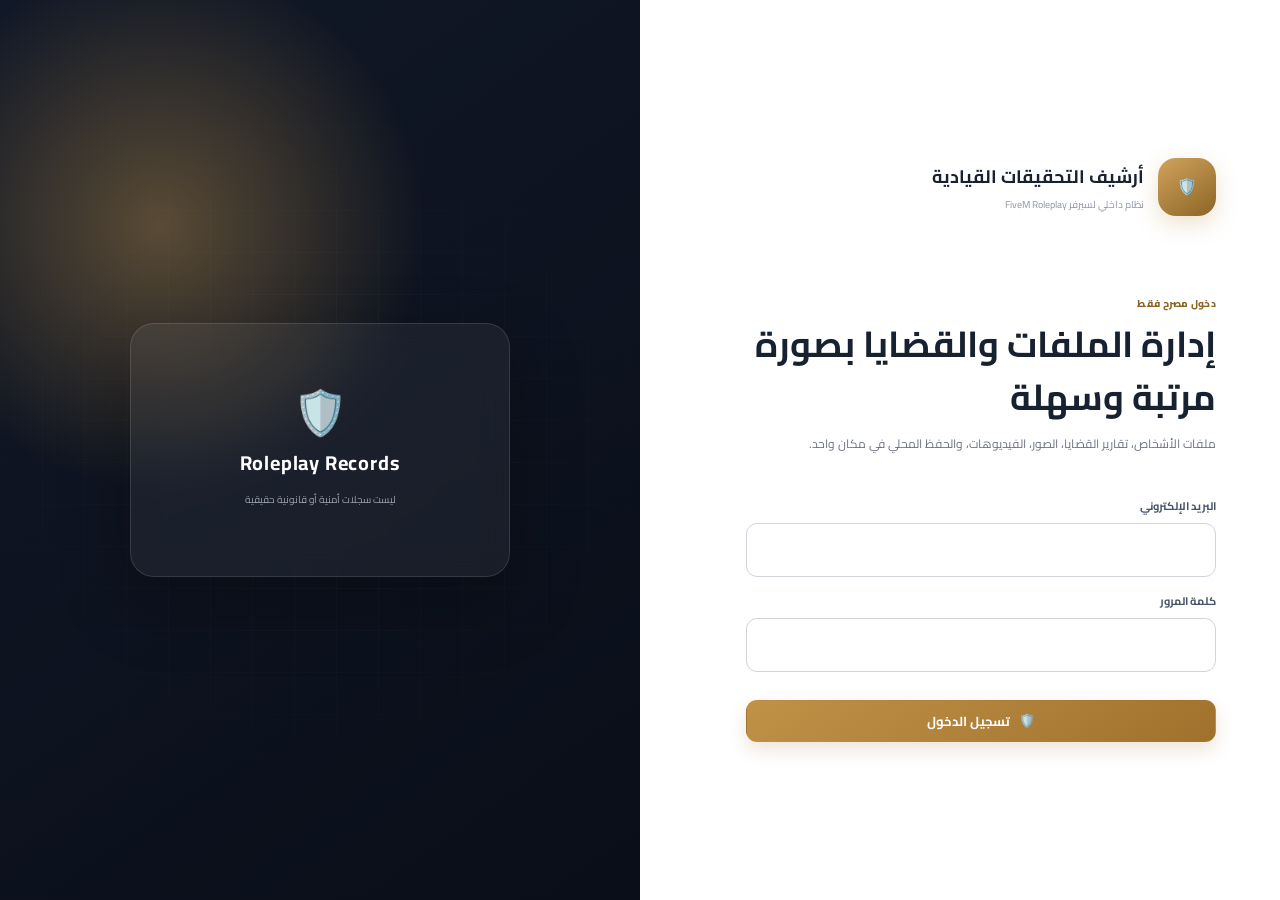
<file: index.html>
<!doctype html>
<html lang="ar" dir="rtl">
<head>
  <meta charset="UTF-8" />
  <meta name="viewport" content="width=device-width, initial-scale=1.0" />
  <meta http-equiv="Cache-Control" content="no-cache, no-store, must-revalidate" />
  <meta http-equiv="Pragma" content="no-cache" />
  <meta http-equiv="Expires" content="0" />
  <meta name="theme-color" content="#111827" />
  <meta name="description" content="أرشيف تقارير التحقيق والملفات القيادية لسيرفر FiveM Roleplay" />
  <title>أرشيف التحقيقات القيادية</title>
  <link rel="preconnect" href="https://fonts.googleapis.com">
  <link rel="preconnect" href="https://fonts.gstatic.com" crossorigin>
  <link href="https://fonts.googleapis.com/css2?family=Cairo:wght@400;500;600;700;800&display=swap" rel="stylesheet">
</head>
<body>
  <div id="app"><div class="loading-state"><span class="spinner"></span><span>جارٍ تشغيل النظام...</span></div></div>
  <script src="config.js?v=20260806-4"></script>
  <script src="webparts/style-v2-01.js?v=20260806-4"></script>
  <script src="webparts/style-v2-02.js?v=20260806-4"></script>
  <script src="webparts/style-v2-03.js?v=20260806-4"></script>
  <script src="webparts/app-v2-01.js?v=20260806-4"></script>
  <script src="webparts/app-v2-02.js?v=20260806-4"></script>
  <script src="webparts/app-v2-03.js?v=20260806-4"></script>
  <script src="webparts/app-v2-04.js?v=20260806-4"></script>
  <script src="webparts/app-v2-05.js?v=20260806-4"></script>
  <script src="webparts/app-v2-06.js?v=20260806-4"></script>
  <script src="webparts/loader.js?v=20260806-4"></script>
  <script src="share-admin.js?v=20260806-4"></script>
</body>
</html>
</file>
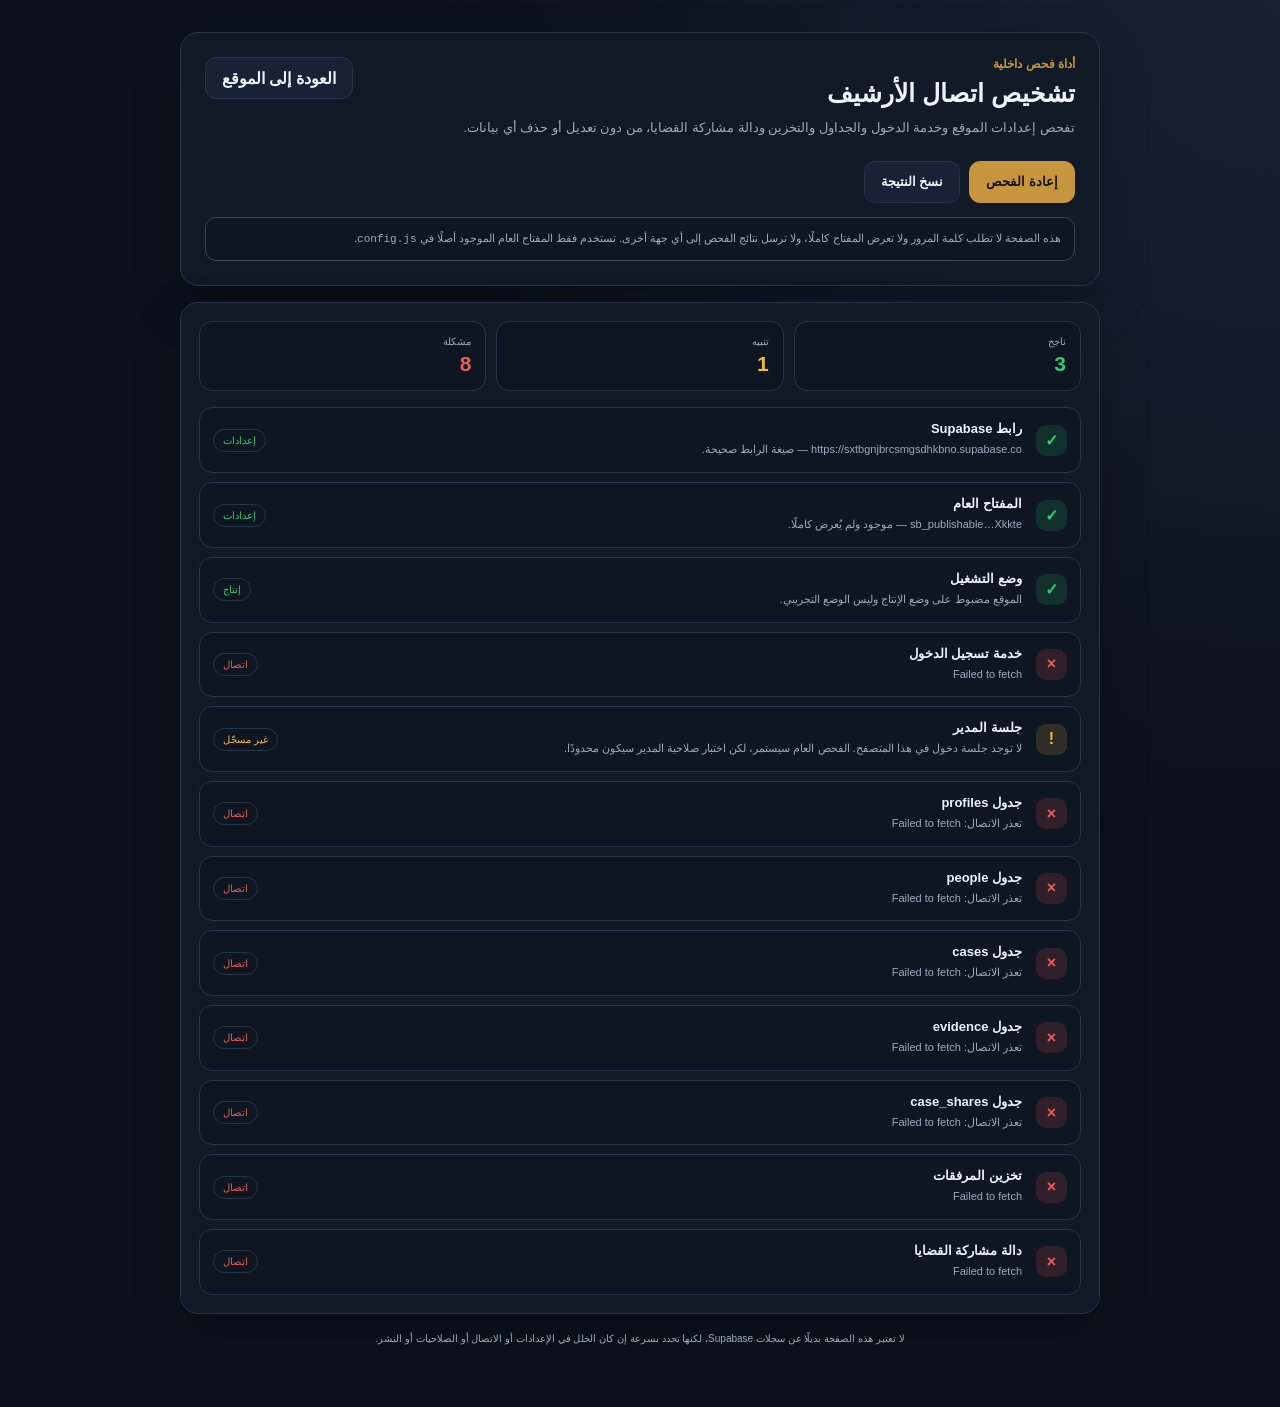
<file: diagnostics.html>
<!doctype html>
<html lang="ar" dir="rtl">
<head>
  <meta charset="utf-8">
  <meta name="viewport" content="width=device-width, initial-scale=1">
  <meta name="robots" content="noindex,nofollow">
  <title>تشخيص الأرشيف القيادي</title>
  <style>
    :root{color-scheme:dark;--bg:#0b111b;--card:#121a27;--line:#283449;--text:#eef3fa;--muted:#9ba9bc;--ok:#2ecc71;--warn:#f5b942;--bad:#ef5b5b;--gold:#c7953d}
    *{box-sizing:border-box}body{margin:0;background:radial-gradient(circle at top right,#182235 0,#0b111b 45%);color:var(--text);font-family:Tahoma,Arial,sans-serif;min-height:100vh}
    main{width:min(920px,calc(100% - 28px));margin:32px auto 60px}.head,.panel{background:rgba(18,26,39,.94);border:1px solid var(--line);border-radius:18px;box-shadow:0 20px 50px rgba(0,0,0,.22)}
    .head{padding:24px}.head-top{display:flex;align-items:flex-start;justify-content:space-between;gap:16px}.eyebrow{color:var(--gold);font-size:12px;font-weight:700}.head h1{font-size:25px;margin:8px 0}.head p{margin:0;color:var(--muted);font-size:13px;line-height:1.9}.actions{display:flex;gap:9px;flex-wrap:wrap;margin-top:20px}
    button,a.btn{border:1px solid var(--line);background:#172236;color:var(--text);min-height:42px;padding:0 16px;border-radius:11px;font-weight:700;cursor:pointer;text-decoration:none;display:inline-flex;align-items:center;justify-content:center}button.primary{background:var(--gold);color:#17120a;border-color:var(--gold)}button:disabled{opacity:.55;cursor:wait}
    .privacy{margin-top:14px;padding:11px 13px;border:1px solid #3b4657;border-radius:11px;color:var(--muted);font-size:11px;line-height:1.8;background:#0e1622}
    .panel{margin-top:16px;padding:18px}.summary{display:grid;grid-template-columns:repeat(3,1fr);gap:10px;margin-bottom:16px}.metric{padding:14px;border:1px solid var(--line);border-radius:13px;background:#0e1622}.metric span,.metric strong{display:block}.metric span{font-size:10px;color:var(--muted)}.metric strong{font-size:21px;margin-top:5px}.metric.ok strong{color:var(--ok)}.metric.warn strong{color:var(--warn)}.metric.bad strong{color:var(--bad)}
    #results{display:grid;gap:9px}.row{display:grid;grid-template-columns:34px 1fr auto;gap:11px;align-items:center;padding:13px;border:1px solid var(--line);border-radius:13px;background:#0e1622}.icon{width:31px;height:31px;border-radius:10px;display:grid;place-items:center;font-weight:900}.row.ok .icon{background:rgba(46,204,113,.15);color:var(--ok)}.row.warn .icon{background:rgba(245,185,66,.15);color:var(--warn)}.row.bad .icon{background:rgba(239,91,91,.15);color:var(--bad)}.row.wait .icon{background:#1b2638;color:var(--muted)}.row h3{font-size:13px;margin:0 0 4px}.row p{font-size:11px;line-height:1.7;color:var(--muted);margin:0;word-break:break-word}.tag{font-size:10px;border:1px solid var(--line);border-radius:999px;padding:5px 9px;white-space:nowrap}.row.ok .tag{color:var(--ok)}.row.warn .tag{color:var(--warn)}.row.bad .tag{color:var(--bad)}
    .foot{font-size:10px;color:var(--muted);text-align:center;margin-top:16px;line-height:1.8}.hidden{display:none}
    @media(max-width:650px){main{margin-top:14px}.head-top{display:block}.summary{grid-template-columns:1fr}.row{grid-template-columns:31px 1fr}.tag{grid-column:2;justify-self:start}.actions>*{width:100%}}
  </style>
</head>
<body>
<main>
  <section class="head">
    <div class="head-top">
      <div>
        <div class="eyebrow">أداة فحص داخلية</div>
        <h1>تشخيص اتصال الأرشيف</h1>
        <p>تفحص إعدادات الموقع وخدمة الدخول والجداول والتخزين ودالة مشاركة القضايا، من دون تعديل أو حذف أي بيانات.</p>
      </div>
      <a class="btn" href="./">العودة إلى الموقع</a>
    </div>
    <div class="actions">
      <button id="run" class="primary">بدء الفحص</button>
      <button id="copy">نسخ النتيجة</button>
    </div>
    <div class="privacy">هذه الصفحة لا تطلب كلمة المرور ولا تعرض المفتاح كاملًا، ولا ترسل نتائج الفحص إلى أي جهة أخرى. تستخدم فقط المفتاح العام الموجود أصلًا في <code>config.js</code>.</div>
  </section>

  <section class="panel">
    <div class="summary">
      <div class="metric ok"><span>ناجح</span><strong id="okCount">0</strong></div>
      <div class="metric warn"><span>تنبيه</span><strong id="warnCount">0</strong></div>
      <div class="metric bad"><span>مشكلة</span><strong id="badCount">0</strong></div>
    </div>
    <div id="results"><div class="row wait"><div class="icon">…</div><div><h3>جاهز للفحص</h3><p>اضغط «بدء الفحص» لعرض النتيجة.</p></div><span class="tag">انتظار</span></div></div>
  </section>
  <div class="foot">لا تعتبر هذه الصفحة بديلًا عن سجلات Supabase، لكنها تحدد بسرعة إن كان الخلل في الإعدادات أو الاتصال أو الصلاحيات أو النشر.</div>
</main>
<script src="config.js?v=diagnostics-1"></script>
<script>
(() => {
  'use strict'
  const runButton = document.getElementById('run')
  const copyButton = document.getElementById('copy')
  const results = document.getElementById('results')
  const counts = { ok: 0, warn: 0, bad: 0 }
  const reportLines = []

  function escapeHtml(value) {
    return String(value ?? '').replace(/[&<>'"]/g, ch => ({'&':'&amp;','<':'&lt;','>':'&gt;',"'":'&#39;','"':'&quot;'}[ch]))
  }

  function reset() {
    counts.ok = counts.warn = counts.bad = 0
    reportLines.length = 0
    results.innerHTML = ''
    updateCounts()
  }

  function updateCounts() {
    document.getElementById('okCount').textContent = counts.ok
    document.getElementById('warnCount').textContent = counts.warn
    document.getElementById('badCount').textContent = counts.bad
  }

  function addResult(type, title, detail, label) {
    counts[type]++
    updateCounts()
    const symbols = { ok: '✓', warn: '!', bad: '×' }
    const row = document.createElement('div')
    row.className = `row ${type}`
    row.innerHTML = `<div class="icon">${symbols[type]}</div><div><h3>${escapeHtml(title)}</h3><p>${escapeHtml(detail)}</p></div><span class="tag">${escapeHtml(label || ({ok:'سليم',warn:'تنبيه',bad:'مشكلة'}[type]))}</span>`
    results.appendChild(row)
    reportLines.push(`[${type.toUpperCase()}] ${title}: ${detail}`)
  }

  async function fetchWithTimeout(url, options = {}, timeout = 12000) {
    const controller = new AbortController()
    const timer = setTimeout(() => controller.abort(), timeout)
    try {
      return await fetch(url, { ...options, signal: controller.signal, cache: 'no-store' })
    } finally {
      clearTimeout(timer)
    }
  }

  async function responseText(response) {
    try { return await response.text() } catch { return '' }
  }

  function projectRef(url) {
    try { return new URL(url).hostname.split('.')[0] } catch { return '' }
  }

  function readStoredSession(ref) {
    const candidates = [`sb-${ref}-auth-token`]
    for (let index = 0; index < localStorage.length; index++) {
      const key = localStorage.key(index)
      if (key && key.startsWith('sb-') && key.includes('auth-token') && !candidates.includes(key)) candidates.push(key)
    }
    for (const key of candidates) {
      try {
        const raw = localStorage.getItem(key)
        if (!raw) continue
        const parsed = JSON.parse(raw)
        const session = parsed?.currentSession || parsed?.session || parsed
        if (session?.access_token) return session
      } catch {}
    }
    return null
  }

  function apiHeaders(key, token, json = false) {
    const headers = { apikey: key, Authorization: `Bearer ${token || key}` }
    if (json) headers['Content-Type'] = 'application/json'
    return headers
  }

  async function checkTable(base, key, token, table) {
    try {
      const response = await fetchWithTimeout(`${base}/rest/v1/${table}?select=*&limit=1`, { headers: apiHeaders(key, token) })
      const body = await responseText(response)
      if (response.ok) {
        addResult('ok', `جدول ${table}`, token ? 'الجدول موجود ويمكن الوصول إليه بالجلسة الحالية.' : 'الجدول موجود؛ عدم ظهور سجلات للزائر أمر طبيعي بسبب الحماية.', `HTTP ${response.status}`)
      } else if ([401,403].includes(response.status)) {
        addResult('warn', `جدول ${table}`, 'الجدول موجود على الأرجح، لكن الوصول إليه يحتاج تسجيل دخول أو صلاحية أعلى.', `HTTP ${response.status}`)
      } else if (response.status === 404 || /PGRST205|schema cache|Could not find/i.test(body)) {
        addResult('bad', `جدول ${table}`, 'الجدول غير موجود أو لم يدخل بعد في ذاكرة مخطط Supabase.', `HTTP ${response.status}`)
      } else {
        addResult('bad', `جدول ${table}`, `استجابة غير متوقعة: ${body.slice(0,180) || 'لا توجد تفاصيل'}`, `HTTP ${response.status}`)
      }
    } catch (error) {
      addResult('bad', `جدول ${table}`, error.name === 'AbortError' ? 'انتهت مهلة الاتصال.' : `تعذر الاتصال: ${error.message}`, 'اتصال')
    }
  }

  async function runDiagnostics() {
    reset()
    runButton.disabled = true
    runButton.textContent = 'جارٍ الفحص…'
    const config = window.APP_CONFIG || {}
    const base = String(config.supabaseUrl || '').replace(/\/$/, '')
    const key = String(config.supabaseAnonKey || '')
    const ref = projectRef(base)

    if (!base || !/^https:\/\/.+\.supabase\.co$/.test(base)) addResult('bad', 'رابط Supabase', 'رابط المشروع مفقود أو غير صالح في config.js.', 'إعدادات')
    else addResult('ok', 'رابط Supabase', `${base} — صيغة الرابط صحيحة.`, 'إعدادات')

    if (!key || !(key.startsWith('sb_publishable_') || key.startsWith('eyJ'))) addResult('bad', 'المفتاح العام', 'المفتاح العام مفقود أو لا يشبه Publishable/Anon Key.', 'إعدادات')
    else addResult('ok', 'المفتاح العام', `${key.slice(0,14)}…${key.slice(-5)} — موجود ولم يُعرض كاملًا.`, 'إعدادات')

    if (config.demoMode === false) addResult('ok', 'وضع التشغيل', 'الموقع مضبوط على وضع الإنتاج وليس الوضع التجريبي.', 'إنتاج')
    else addResult('bad', 'وضع التشغيل', 'demoMode ليس false، لذلك الموقع ما زال تجريبيًا.', 'تجريبي')

    if (!base || !key) {
      runButton.disabled = false
      runButton.textContent = 'إعادة الفحص'
      return
    }

    try {
      const response = await fetchWithTimeout(`${base}/auth/v1/health`, { headers: { apikey: key } })
      response.ok ? addResult('ok', 'خدمة تسجيل الدخول', 'Supabase Auth متاحة وتستجيب.', `HTTP ${response.status}`) : addResult('bad', 'خدمة تسجيل الدخول', `الخدمة ردت بالحالة ${response.status}.`, `HTTP ${response.status}`)
    } catch (error) {
      addResult('bad', 'خدمة تسجيل الدخول', error.name === 'AbortError' ? 'انتهت مهلة الاتصال.' : error.message, 'اتصال')
    }

    const session = readStoredSession(ref)
    let accessToken = ''
    let userId = ''
    if (session?.access_token) {
      try {
        const response = await fetchWithTimeout(`${base}/auth/v1/user`, { headers: apiHeaders(key, session.access_token) })
        const body = await response.json().catch(() => ({}))
        if (response.ok && body.id) {
          accessToken = session.access_token
          userId = body.id
          addResult('ok', 'جلسة المدير', 'توجد جلسة دخول صالحة في هذا المتصفح.', 'مسجّل')
        } else addResult('warn', 'جلسة المدير', 'وجدت جلسة محفوظة لكنها منتهية أو غير صالحة. سجّل الدخول من الصفحة الرئيسية.', `HTTP ${response.status}`)
      } catch (error) {
        addResult('warn', 'جلسة المدير', `تعذر التحقق من الجلسة: ${error.message}`, 'جلسة')
      }
    } else {
      addResult('warn', 'جلسة المدير', 'لا توجد جلسة دخول في هذا المتصفح. الفحص العام سيستمر، لكن اختبار صلاحية المدير سيكون محدودًا.', 'غير مسجّل')
    }

    for (const table of ['profiles','people','cases','evidence','case_shares']) await checkTable(base, key, accessToken, table)

    if (accessToken && userId) {
      try {
        const response = await fetchWithTimeout(`${base}/rest/v1/profiles?id=eq.${encodeURIComponent(userId)}&select=full_name,role`, { headers: apiHeaders(key, accessToken) })
        const data = await response.json().catch(() => [])
        if (response.ok && Array.isArray(data) && data[0]) addResult(data[0].role === 'admin' ? 'ok' : 'warn', 'صلاحية الحساب', `الحساب مرتبط بملف صلاحيات ودوره: ${data[0].role}.`, data[0].role)
        else addResult('bad', 'صلاحية الحساب', 'لم أجد سجل الحساب داخل جدول profiles أو منعته السياسات.', `HTTP ${response.status}`)
      } catch (error) { addResult('bad', 'صلاحية الحساب', error.message, 'اتصال') }
    }

    try {
      const response = await fetchWithTimeout(`${base}/storage/v1/object/list/case-evidence`, {
        method: 'POST', headers: apiHeaders(key, accessToken, true), body: JSON.stringify({ prefix: '', limit: 1, offset: 0 })
      })
      const body = await responseText(response)
      if (response.ok) addResult('ok', 'تخزين المرفقات', 'حاوية case-evidence موجودة وخدمة التخزين تستجيب.', `HTTP ${response.status}`)
      else if ([401,403].includes(response.status)) addResult('warn', 'تخزين المرفقات', 'خدمة التخزين متاحة، لكن الفحص يحتاج جلسة دخول وصلاحية.', `HTTP ${response.status}`)
      else if (response.status === 404 || /Bucket not found/i.test(body)) addResult('bad', 'تخزين المرفقات', 'حاوية case-evidence غير موجودة.', `HTTP ${response.status}`)
      else addResult('bad', 'تخزين المرفقات', body.slice(0,180) || 'استجابة غير معروفة.', `HTTP ${response.status}`)
    } catch (error) { addResult('bad', 'تخزين المرفقات', error.message, 'اتصال') }

    try {
      const functionName = config.caseShareFunctionName || 'case-share'
      const response = await fetchWithTimeout(`${base}/functions/v1/${encodeURIComponent(functionName)}`, {
        method: 'POST', headers: apiHeaders(key, accessToken, true), body: JSON.stringify({ action: 'diagnostic' })
      })
      const body = await responseText(response)
      if (response.status === 404 && !/العملية المطلوبة غير معروفة/.test(body)) addResult('bad', 'دالة مشاركة القضايا', `الدالة ${functionName} غير منشورة أو المسار غير موجود.`, 'غير منشورة')
      else if (response.status === 500 && /إعدادات الخادم غير مكتملة/.test(body)) addResult('bad', 'دالة مشاركة القضايا', 'الدالة منشورة لكن متغيرات الخادم غير مكتملة.', 'إعدادات')
      else if ([200,400,401,403,405].includes(response.status) || /العملية المطلوبة غير معروفة|يجب تسجيل الدخول|ليس لديك صلاحية/.test(body)) addResult('ok', 'دالة مشاركة القضايا', `الدالة ${functionName} منشورة وتستجيب.`, `HTTP ${response.status}`)
      else addResult('warn', 'دالة مشاركة القضايا', `وصلت استجابة غير محسومة: ${body.slice(0,180) || response.status}`, `HTTP ${response.status}`)
    } catch (error) { addResult('bad', 'دالة مشاركة القضايا', error.message, 'اتصال') }

    const overall = counts.bad ? 'يوجد خلل يحتاج معالجة.' : counts.warn ? 'الاتصال الأساسي يعمل مع وجود تنبيهات.' : 'جميع الاختبارات الأساسية ناجحة.'
    reportLines.unshift(`النتيجة العامة: ${overall}`)
    runButton.disabled = false
    runButton.textContent = 'إعادة الفحص'
  }

  copyButton.addEventListener('click', async () => {
    const text = reportLines.length ? reportLines.join('\n') : 'لم يتم تشغيل الفحص بعد.'
    try { await navigator.clipboard.writeText(text); copyButton.textContent = 'تم النسخ'; setTimeout(() => copyButton.textContent = 'نسخ النتيجة', 1400) }
    catch { alert(text) }
  })
  runButton.addEventListener('click', runDiagnostics)
  runDiagnostics()
})()
</script>
</body>
</html>
</file>
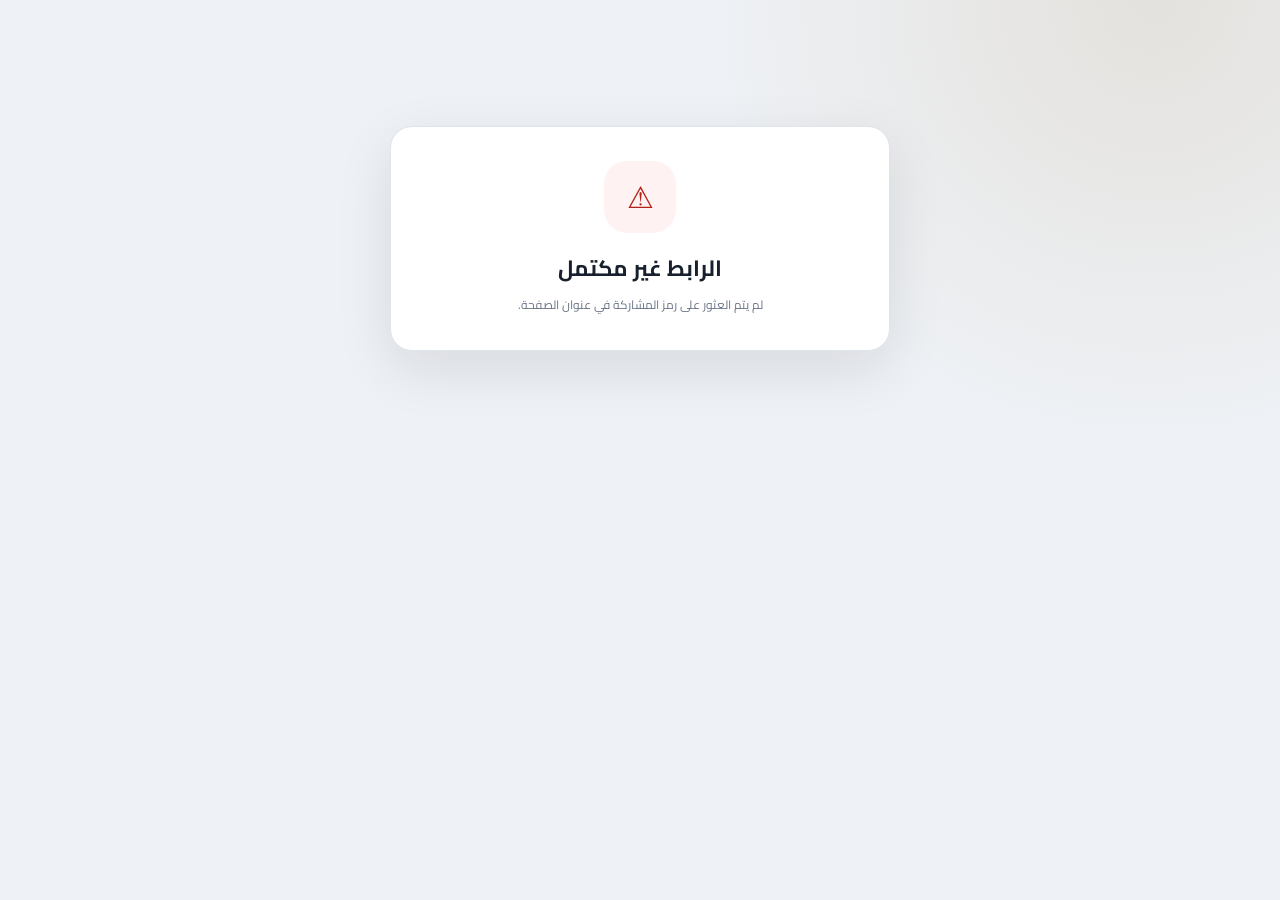
<file: share.html>
<!doctype html>
<html lang="ar" dir="rtl">
<head>
  <meta charset="UTF-8">
  <meta name="viewport" content="width=device-width, initial-scale=1.0">
  <meta http-equiv="Cache-Control" content="no-cache, no-store, must-revalidate">
  <meta http-equiv="Pragma" content="no-cache">
  <meta http-equiv="Expires" content="0">
  <meta name="robots" content="noindex,nofollow,noarchive">
  <meta name="referrer" content="no-referrer">
  <meta name="theme-color" content="#141b26">
  <title>تقرير قضية</title>
  <link rel="preconnect" href="https://fonts.googleapis.com">
  <link rel="preconnect" href="https://fonts.gstatic.com" crossorigin>
  <link href="https://fonts.googleapis.com/css2?family=Cairo:wght@400;500;600;700;800&display=swap" rel="stylesheet">
  <link rel="stylesheet" href="share.css?v=20260806-1">
</head>
<body>
  <main id="shareApp" class="share-shell" aria-live="polite">
    <section class="state-card"><span class="spinner"></span><h1>جارٍ فتح التقرير…</h1><p>يتم التحقق من صلاحية الرابط.</p></section>
  </main>
  <script src="config.js?v=20260806-1"></script>
  <script src="share.js?v=20260806-1"></script>
</body>
</html>
</file>
<file: share.css>
:root{--bg:#eef1f5;--paper:#fff;--text:#17202c;--muted:#687386;--line:#dfe4eb;--gold:#9b7132;--gold-soft:#f6eddd;--danger:#b42318;--success:#087a51;--shadow:0 18px 55px rgba(19,29,43,.10)}*{box-sizing:border-box}html{font-family:Cairo,Arial,sans-serif;background:var(--bg);color:var(--text)}body{margin:0;min-height:100vh;background:radial-gradient(circle at 90% 0,rgba(155,113,50,.12),transparent 30%),var(--bg)}button,input{font:inherit}.share-shell{width:min(1040px,calc(100% - 28px));margin:0 auto;padding:36px 0 60px}.state-card{width:min(500px,100%);margin:10vh auto 0;background:var(--paper);border:1px solid var(--line);border-radius:22px;padding:34px;text-align:center;box-shadow:var(--shadow)}.state-card h1{font-size:22px;margin:14px 0 5px}.state-card p{font-size:12px;color:var(--muted);line-height:1.8;margin:0}.state-symbol{width:72px;height:72px;border-radius:23px;margin:0 auto;display:grid;place-items:center;background:var(--gold-soft);color:var(--gold);font-size:30px}.state-symbol.danger{background:#fef3f2;color:var(--danger)}.spinner{width:34px;height:34px;display:inline-block;border:3px solid #dbe1e8;border-top-color:var(--gold);border-radius:50%;animation:spin .8s linear infinite}@keyframes spin{to{transform:rotate(360deg)}}.pin-form{display:grid;gap:12px;margin-top:22px;text-align:right}.pin-form label span{display:block;font-size:11px;font-weight:700;margin-bottom:6px}.pin-form input{width:100%;border:1px solid var(--line);border-radius:12px;padding:13px 14px;background:#fbfcfd;color:var(--text);outline:0}.pin-form input:focus{border-color:#b98a44;box-shadow:0 0 0 3px rgba(185,138,68,.12)}.primary-button{border:0;border-radius:12px;padding:12px 16px;background:#182333;color:#fff;font-weight:800;cursor:pointer}.primary-button:disabled{opacity:.55;cursor:wait}.error-text{font-size:10px;color:var(--danger);min-height:18px}.shared-report{background:var(--paper);border:1px solid var(--line);border-radius:24px;box-shadow:var(--shadow);overflow:hidden}.report-topline{height:6px;background:linear-gradient(90deg,#182333,#9b7132)}.report-body{padding:38px 42px}.report-header{display:flex;justify-content:space-between;align-items:flex-start;gap:25px;padding-bottom:25px;border-bottom:2px solid #1f2937}.report-header .kicker{font-size:11px;color:var(--gold);font-weight:800}.report-header h1{font-size:27px;line-height:1.4;margin:5px 0}.report-header p{margin:0;color:var(--muted);font-size:12px}.report-mark{min-width:155px;border:1px solid #d9bd90;border-radius:15px;padding:15px;text-align:center;color:var(--gold)}.report-mark span,.report-mark strong,.report-mark small{display:block}.report-mark span{font-size:25px}.report-mark strong{font-size:11px}.report-mark small{font-size:9px;color:var(--muted);margin-top:3px}.summary-grid{display:grid;grid-template-columns:repeat(3,1fr);gap:10px;margin:23px 0}.summary-item{padding:13px;border:1px solid var(--line);border-radius:12px;background:#fafbfc}.summary-item span,.summary-item strong{display:block}.summary-item span{font-size:9px;color:var(--muted)}.summary-item strong{font-size:11px;margin-top:4px}.report-section{padding:20px 0;border-top:1px solid var(--line)}.report-section h2{font-size:14px;margin:0 0 8px}.report-section p{font-size:12px;line-height:2.1;color:#465264;white-space:pre-wrap;margin:0}.attachments-title{display:flex;align-items:center;justify-content:space-between;gap:12px}.attachments-title span{font-size:10px;color:var(--muted)}.attachment-grid{display:grid;grid-template-columns:repeat(2,minmax(0,1fr));gap:14px;margin-top:13px}.attachment-card{border:1px solid var(--line);border-radius:15px;overflow:hidden;background:#fbfcfd}.attachment-preview{height:220px;background:#e9edf2;display:grid;place-items:center;overflow:hidden}.attachment-preview img,.attachment-preview video{width:100%;height:100%;object-fit:contain;background:#10151d}.attachment-placeholder{display:grid;place-items:center;gap:6px;text-align:center;color:#667085}.attachment-placeholder b{font-size:28px}.attachment-placeholder span{font-size:10px}.attachment-content{padding:14px}.attachment-content h3{font-size:12px;margin:0 0 4px}.attachment-content p{font-size:10px;color:var(--muted);line-height:1.8;margin:0}.attachment-meta{display:flex;justify-content:space-between;align-items:center;gap:10px;margin-top:10px;padding-top:10px;border-top:1px solid var(--line);font-size:9px;color:var(--muted)}.download-link{display:inline-flex;align-items:center;gap:5px;text-decoration:none;color:#75501e;font-weight:800}.report-footer{display:flex;justify-content:space-between;gap:20px;padding-top:18px;margin-top:8px;border-top:2px solid #1f2937;color:var(--muted);font-size:9px}.privacy-note{margin-top:18px;text-align:center;color:#798496;font-size:9px}.privacy-note strong{color:#4b5666}.hidden{display:none!important}@media(max-width:760px){.share-shell{width:min(100% - 18px,1040px);padding:15px 0 35px}.report-body{padding:24px 18px}.report-header{flex-direction:column}.report-mark{width:100%}.summary-grid{grid-template-columns:1fr 1fr}.attachment-grid{grid-template-columns:1fr}.report-footer{flex-direction:column;gap:5px}}@media(max-width:480px){.summary-grid{grid-template-columns:1fr}.report-header h1{font-size:21px}.attachment-preview{height:190px}}@media print{body{background:#fff}.share-shell{width:100%;padding:0}.shared-report{border:0;box-shadow:none;border-radius:0}.report-body{padding:15mm}.privacy-note{display:none}}
</file>
